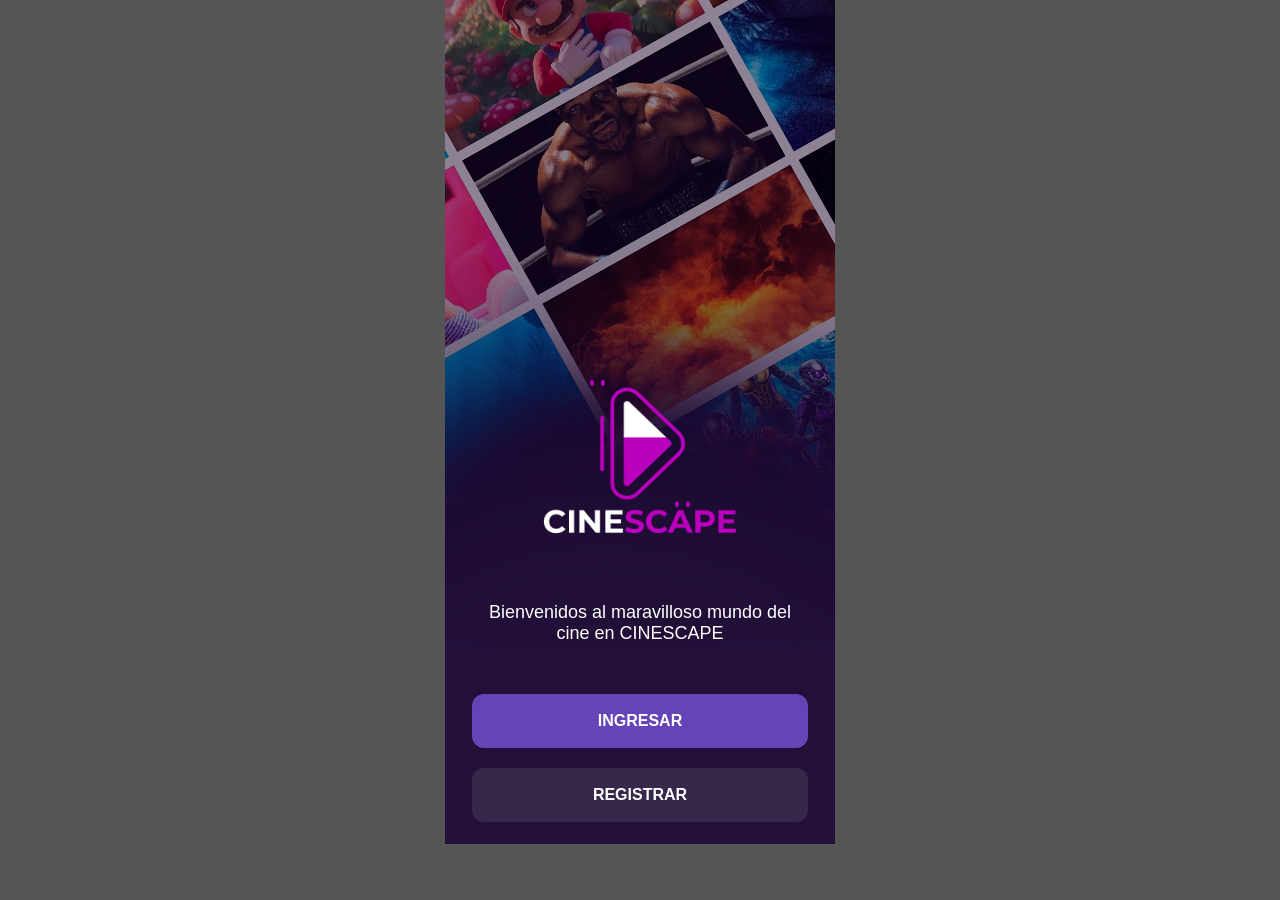
<file: index.html>
<!DOCTYPE html>
<html lang="en">
<head>
    <meta charset="UTF-8">
    <meta http-equiv="X-UA-Compatible" content="IE=edge">
    <meta name="viewport" content="width=device-width, initial-scale=1.0">
    <title>CINESCAPE</title>
    <link rel="stylesheet" href="fuentes/Montserrat-Regular.ttf">
    <link rel="stylesheet" href="css/Styles.css">
</head>
<body>

    <section id="home">
        <a href="index.html" class="logo"><img src="media/Logo.png" alt="Logo Home"></a>
        <p>Bienvenidos al maravilloso mundo del <br> cine en CINESCAPE</p>
        <a href="cartelera.html" class="btn-1">INGRESAR</a>
        <a href="registrar.html" class="btn-2">REGISTRAR</a>
    </section>





    <script src="js/Main.js"></script>
</body>
</html>
</file>
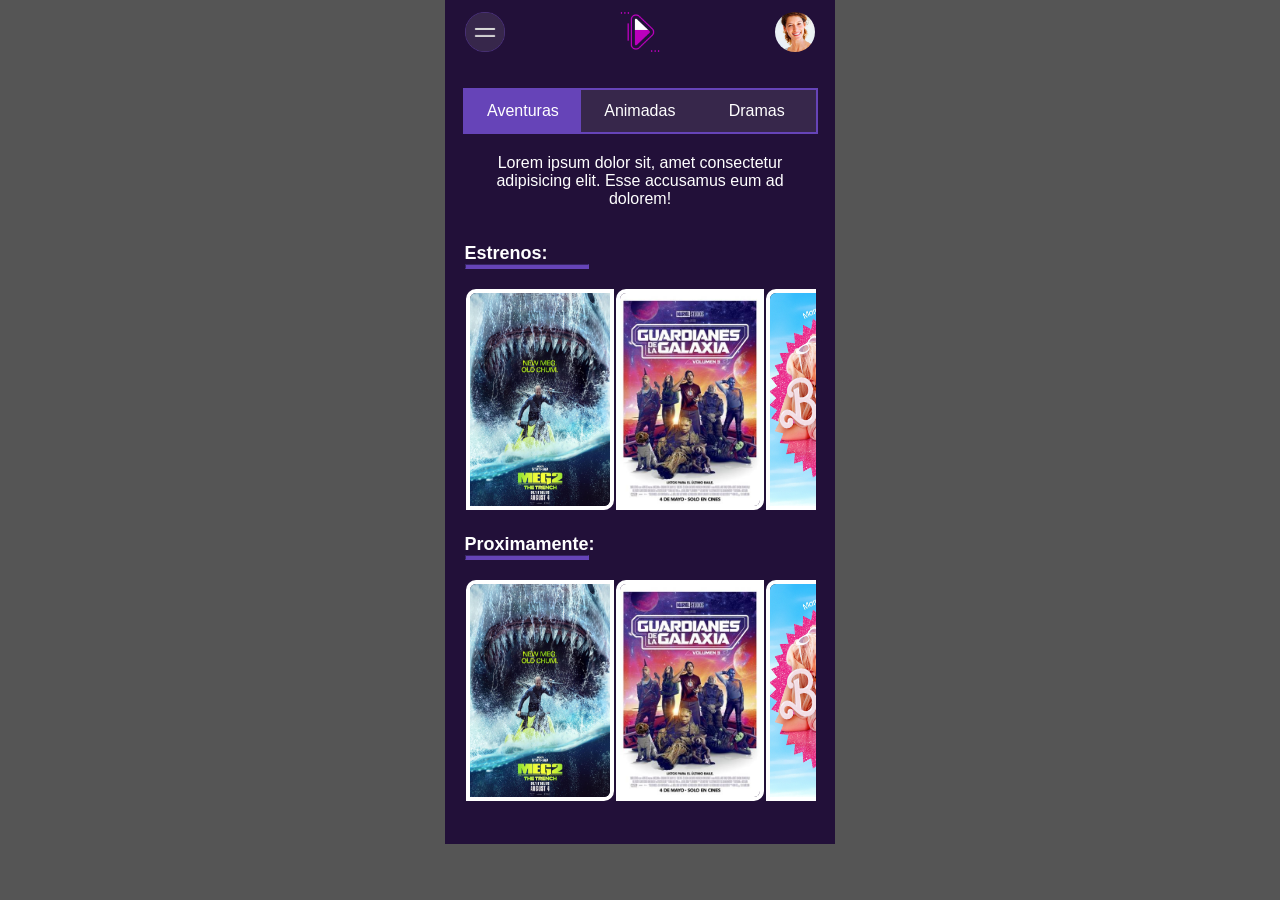
<file: cartelera.html>
<!DOCTYPE html>
<html lang="en">
<head>
    <meta charset="UTF-8">
    <meta http-equiv="X-UA-Compatible" content="IE=edge">
    <meta name="viewport" content="width=device-width, initial-scale=1.0">
    <title>CARTELERA</title>
    <link rel="stylesheet" href="fuentes/Montserrat-Regular.ttf">
    <link rel="stylesheet" href="css/Styles.css">
</head>
<body>

    <section id="cartelera">

        <div class="header">
            <a href="#"><img src="media/menu.png" alt="Icono Menu" onclick="activarMenu()"></a>
            <a href="#"><img src="media/icon-logo.png" alt="Icono Logo"></a>
            <a href="#"><img src="media/user.png" alt="Perfil"></a>
        </div>


        <div class="cont-botones">
            <a href="#" class="active" id="btn-aventuras" onclick="aventuras();">Aventuras</a>
            <a href="#" id="btn-animadas" onclick="animadas()">Animadas</a>
            <a href="#" id="btn-dramas" onclick="dramas()">Dramas</a>
        </div>



        <div class="cont-caratulas active" id="aventuras">
            <p>Lorem ipsum dolor sit, amet consectetur adipisicing elit. Esse accusamus eum ad dolorem!</p>

            <h3>Estrenos:</h3>
            <hr class="border">

            <!-- contenedor de tarjetas -->
            <div class="cont-scroll">
                <a href="#" onclick="modal()"><img src="media/megalodon.jpg" alt="pelicula"></a>
                <a href="#" onclick="modal()"><img src="media/guardianes.jpg" alt="pelicula"></a>
                <a href="#" onclick="modal()"><img src="media/barbir.jpeg" alt="pelicula"></a>
                <a href="#" onclick="modal()"><img src="media/mario.jpg" alt="pelicula"></a>
            </div>

            <h3>Proximamente:</h3>
            <hr class="border">
    
                <!-- contenedor de tarjetas -->
            <div class="cont-scroll">
                <a href="#" onclick="modal()"><img src="media/megalodon.jpg" alt="pelicula"></a>
                <a href="#" onclick="modal()"><img src="media/guardianes.jpg" alt="pelicula"></a>
                <a href="#" onclick="modal()"><img src="media/barbir.jpeg" alt="pelicula"></a>
                <a href="#" onclick="modal()"><img src="media/mario.jpg" alt="pelicula"></a>
            </div>

        </div>

        <div class="cont-caratulas" id="animadas" >
                <p>Lorem ipsum dolor sit, amet consectetur adipisicing elit. Esse accusamus eum ad dolorem!</p>

                <h3>Estrenos:</h3>
                <hr class="border">
                
                <!-- contenedor de tarjetas -->
                <div class="cont-scroll">
                    <a href="#" onclick="modal()"><img src="media/mario.jpg" alt="pelicula"></a>
                    <a href="#" onclick="modal()"><img src="media/barbir.jpeg" alt="pelicula"></a>
                    <a href="#" onclick="modal()"><img src="media/guardianes.jpg" alt="pelicula"></a>
                    <a href="#" onclick="modal()"><img src="media/megalodon.jpg" alt="pelicula"></a>
                </div>

                <h3>Proximamente:</h3>
                <hr class="border">
    
                    <!-- contenedor de tarjetas -->
                <div class="cont-scroll">
                    <a href="#" onclick="modal()"><img src="media/megalodon.jpg" alt="pelicula"></a>
                    <a href="#" onclick="modal()"><img src="media/guardianes.jpg" alt="pelicula"></a>
                    <a href="#" onclick="modal()"><img src="media/barbir.jpeg" alt="pelicula"></a>
                    <a href="#" onclick="modal()"><img src="media/mario.jpg" alt="pelicula"></a>  
                 </div>
        </div>

        <div class="cont-caratulas" id="dramas" >

            <p>Lorem ipsum dolor sit, amet consectetur adipisicing elit. Esse accusamus eum ad dolorem!</p>

            <h3>Estrenos:</h3>
            <hr class="border">
            
            <!-- contenedor de tarjetas -->
            <div class="cont-scroll">
                <a href="#" onclick="modal()"><img src="media/barbir.jpeg" alt="pelicula"></a>
                <a href="#" onclick="modal()"><img src="media/megalodon.jpg" alt="pelicula"></a>
                <a href="#" onclick="modal()"><img src="media/guardianes.jpg" alt="pelicula"></a>
                <a href="#" onclick="modal()"><img src="media/mario.jpg" alt="pelicula"></a>
            </div>

            
            <h3>Proximamente:</h3>
            <hr class="border">

                <!-- contenedor de tarjetas -->
            <div class="cont-scroll">
                <a href="#" onclick="modal()"><img src="media/barbir.jpeg" alt="pelicula"></a>
                <a href="#" onclick="modal()"><img src="media/guardianes.jpg" alt="pelicula"></a>
                <a href="#" onclick="modal()"><img src="media/megalodon.jpg" alt="pelicula"></a>
                <a href="#" onclick="modal()"><img src="media/mario.jpg" alt="pelicula"></a>  
             </div>



        </div>

        <div class="modal" id="modal">

            <img class="img-caratula" src="media/mario.jpg" alt="">
            <a class="close" href="#" onclick="cerrarM()">X</a>
            <a class="play" href="#"><img src="media/boton-de-play (1).png" alt="boton de play 1"></a>
            <h3>Super Mario <br>Bross - La Pelicula.</h3>
            <hr>
            <p>Estreno: 06 de abril del 2023</p>
            <p>Acción, comedia.</p>
            <br><br>
            <p>Lorem ipsum dolor sit amet consectetur adipisicing elit. Omnis ad debitis quibusdam. Quos deleniti voluptatem eum est officiis iste aliquid dicta reprehenderit. Vero beatae aut quo inventore quod esse ducimus.</p>

        </div>

        <div id="menu">
            <a href="#" class="btn-menu"><img src="media/menu.png" alt="" onclick="activarMenu()"></a>
            <a href="#">Editar Mi Cuenta</a>
            <hr>
            <ul>
                <li><a href="#">-Home</a></li>
                <li><a href="#">-Aventuras</a></li>
                <li><a href="#">-Animadas</a></li>
                <li><a href="#">-Dramas</a></li>
                <li><a href="#">-Comedia</a></li>
                <li><a href="#">-Ficción</a></li>
                <li><a href="#">-Nacionales</a></li>
            </ul>

            <a href="index.html">Cerrar Sesion</a>
        </div>
        
    </section>


    <script src="js/Main.js"></script>
</body>
</html>
</file>
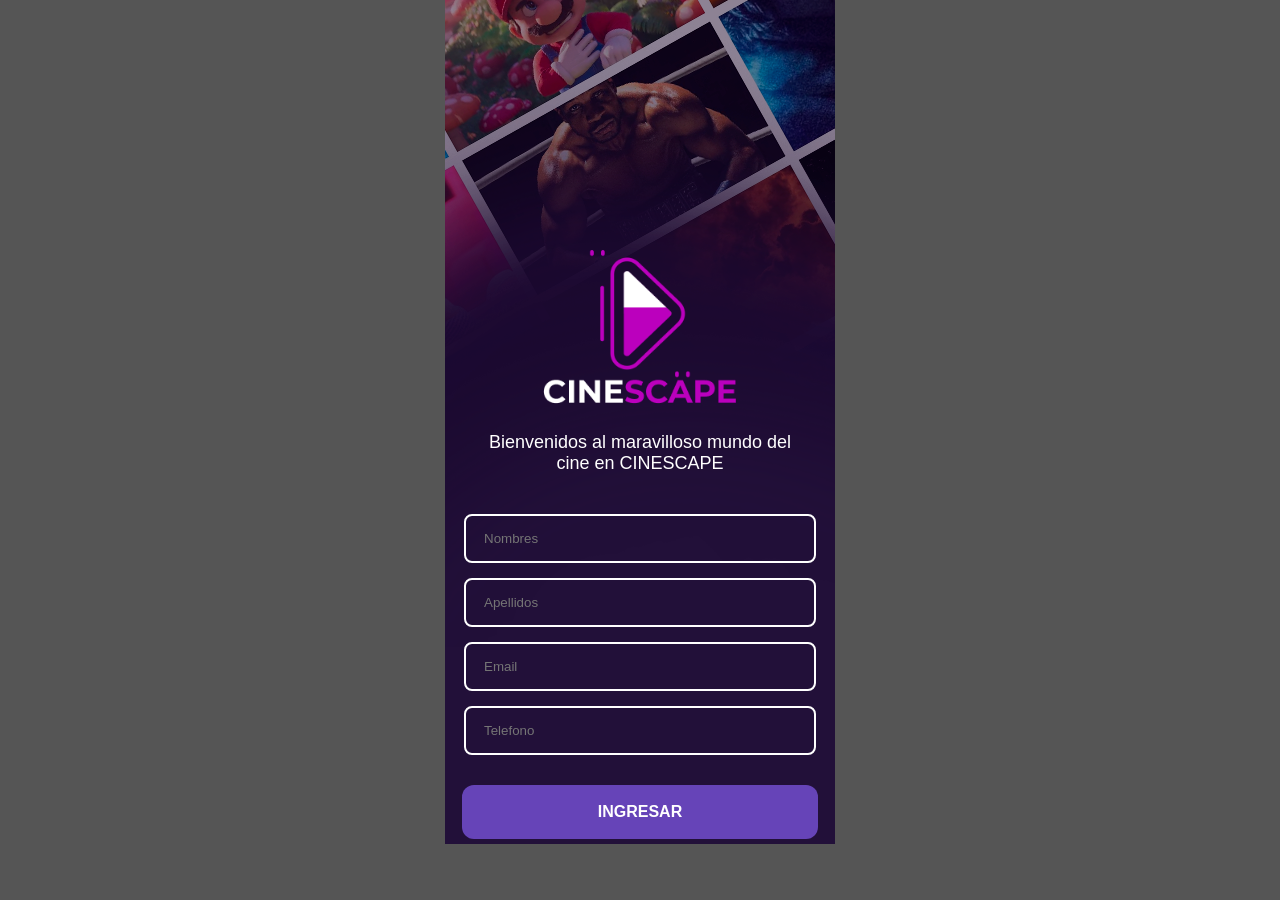
<file: registrar.html>
<!DOCTYPE html>
<html lang="en">
<head>
    <meta charset="UTF-8">
    <meta http-equiv="X-UA-Compatible" content="IE=edge">
    <meta name="viewport" content="width=device-width, initial-scale=1.0">
    <title>Document</title>
    <link rel="stylesheet" href="fuentes/Montserrat-Regular.ttf">
    <link rel="stylesheet" href="css/Styles.css">
</head>
<body>

    <section id="registro">
        <a href="index.html" class="logo"><img src="media/Logo.png" alt="Logo Home"></a>
        <p>Bienvenidos al maravilloso mundo del <br> cine en CINESCAPE</p>

        <form action="">
            <input type="text" placeholder="Nombres">
            <input type="text" placeholder="Apellidos">
            <input type="email" placeholder="Email">
            <input type="number" placeholder="Telefono">
        </form>
        <a href="cartelera.html" class="btn-1">INGRESAR</a> 
    </section>

    <script src="js/Main.js"></script>
</body>
</html>
</file>
<file: css/Styles.css>
:root {
    --primary-color:#221039;
    --secundary-color:#6644B8;
    --rosado:#BB00BD;
    --dark: #37274B;
}


body {
    background-color: #555555;
}

* {
    margin: 0;
    padding: 0;
    font-family: 'Montserrat', sans-serif;
}

/* HOME */

#home {
    width: 390px;
    height: 844px;
    margin: 0 auto;
    /* NUEVO */
    overflow-x: hidden;
    background: url("../media/home-img.png") no-repeat;
    /* NUEVO */
    background-position: top;
    background-color: var(--primary-color);
}

.logo {
    display: block;
    margin: 380px auto 0;
    text-align: center;
}

#home .logo img {
    width: 250px;
}

#home p {
    text-align: center;
    color: #fff;
    font-size: 18px;
    margin-top: 40px;
}

#home a.btn-1 {
    display: block;
    width: 86%;
    padding: 18px 0;
    text-align: center;
    text-decoration: none;
    color: #fff;
    background-color: var(--secundary-color);
    margin: 0 auto;
    font-weight: 700;
    border-radius: 12px;
    margin-top: 50px;
    transition: .7s;
}

#home a.btn-1:hover{
    transform: scale(0.9);
    background: #1a0942;
}



#home a.btn-2 {
    display: block;
    width: 86%;
    padding: 18px 0;
    text-align: center;
    text-decoration: none;
    color: #fff;
    background-color: var(--dark);
    margin: 0 auto;
    font-weight: 700;
    border-radius: 12px;
    margin-top: 20px;
    transition: .7s;
}

#home a.btn-2:hover{
    transform: scale(0.9);
    background: #0f0120;
}


/* ---------------------------------HOME REGISTRO--------------------------------- */
#registro {
    width: 390px;
    height: 844px;
    margin: 0 auto;
    /* NUEVO */
    overflow-x: hidden;
    background: url("../media/register-img.png") no-repeat;
    /* NUEVO */
    background-position: top;
    background-color: var(--primary-color);
}



#registro .logo {
    display: block;
    margin: 250px auto 0;
    text-align: center;
}

#registro .logo img {
    width: 250px;
}
#registro p {
    text-align: center;
    color: #fff;
    font-size: 18px;
    /* margin-top: 6px; */
    margin-bottom: 40px;
}



#registro input {
    width: 80%;
    display: block;
    margin: 15px auto;
    background-color: transparent;
    border: 2px solid #fff;
    padding: 15px 18px;
    border-radius: 8px;
    
}



#registro a.btn-1 {
    display: block;
    width: 86%;
    /* padding: 10px 10px; */
    padding: 18px 10px;
    text-align: center;
    text-decoration: none;
    color: #fff;
    background-color: var(--secundary-color);
    margin: 0 auto;
    font-weight: 700;
    border-radius: 12px;
    margin-top: 30px;
    transition: .7s;
}

#registro a.btn-1:hover{
    transform: scale(0.9);
    background: #1a0942;
}

/* -----------------------------CARTELERA----------------------------- */

#cartelera {
    width: 390px;
    height: 844px;
    margin: 0 auto;
    overflow-x: hidden;
    background-color: var(--primary-color);
    position: relative;
}




.header {
    display: flex;
    justify-content: space-between;
    align-items: center;
    padding: 12px 20px;
}

.header a img {
    width: 40px;
}

.header a:nth-child(3) img {
    border-radius: 50%;
}




.cont-botones {
    width: 90%;
    background: var(--dark);
    display: flex;
    margin: 20px auto;
    border: 2px solid var(--secundary-color);
}


.cont-botones a {
    width: 33.3%;
    text-align: center;
    text-decoration: none;
    color: #fff;
    font-size: 16px;
    padding: 12px 0;
}

.cont-botones a.active{
    background-color: var(--secundary-color);
}


.cont-caratulas {
    width: 90%;
    margin: 0 auto;
    display: none;    
}

.cont-caratulas.active{
    display: block;
}


.cont-caratulas p {
    text-align: center;
    font-size: 16px;
    color: #fff;
    padding-bottom: 15px;
}

.cont-caratulas h3 {
    font-size: 18px;
    font-weight: 700;
    color: #fff;
    margin-top: 20px;

}


.cont-caratulas hr.border{
    width: 35%;
    height: 3px;
    border-color: var(--secundary-color);
    background-color: var(--secundary-color);
    margin-bottom: 20px;    
}

.cont-scroll{
    overflow: scroll;
    display: flex;
    flex-direction: row;
}

.cont-scroll a img{
    width: 140px;
    height: 213px;
    border: 4px solid #fff;
    border-radius: 10px 0 10px 0;
    margin: 0 1px;
}


/* ---------- ESTILOS PARA LOS MODALES O CLASE MODAL------------------------------- */


.modal{
    display: none;
    position: absolute;
    background: #221039ce;
    width: 100%;
    height: 100%;
    z-index: 999;
    top: 0;
    left: 0;
    text-align: center;
    padding-top: 20px;
}

.modal .img-caratula{
    width: 86%;
}

.modal.active{
    display: block;
}

.modal .close{
    position: absolute;
    z-index: 999;
    top: 13px;
    right: 20px;
    color: #fff;
    text-decoration: none;
    font-size: 23px;
}

.modal .play{
    position: absolute;
    z-index: 999;
    top: 220px;
    left: 170px;
    width: 50px;
}

.play img{
    width: 60px;
}

.modal h3{
    text-align: left;
    color: #fff;
    font-size: 26px;
    padding-top: 14px;
    padding-left: 24px;
}

.modal hr{
    margin-left: 24px;
    width: 75%;
    height: 3px;
    border-color: var(--secundary-color);
    background-color: var(--secundary-color);
    margin-bottom: 20px;   
}

.modal p{
    padding-left: 24px;
    color: #fff;
    font-size: 18px;
    text-align: left;
    padding-right: 30px;
}


/* ------------------- ESTILOS DEL MENÚ DESPLEGABLE O #MENU ------ */

#menu{
    width: 68%;
    border-left: 4px solid var(--secundary-color);
    border-right: 4px solid var(--secundary-color);
    background-color: var(--primary-color);
    position: absolute;
    z-index: 99;
    top: 0;
    left: -400px;
    height: 88%;
    padding-top: 100px;
    padding-left: 40px;
    transition: .5s;
}

#menu.active{
    left: 0;
}

#menu a{
    color: #fff;
    font-weight: 700;
    text-decoration: none;
    font-size: 16px;
}

#menu hr{
    width: 35%;
    height: 3px;
    border-color: var(--secundary-color);
    background-color: var(--secundary-color);
    margin-top: 2px;
    margin-bottom: 20px;   
}

#menu a.btn-menu img{
    width: 30px;
    position: absolute;
    z-index: 200;
    top: 14px;
    right: -15px;
    border: 2px solid var(--secundary-color);
    border-radius: 50%;
}

#menu ul{
    padding-top: 120px;
    padding-bottom: 120px;
}

#menu li{
    list-style: none;
    margin: 10px 0;
}
</file>
